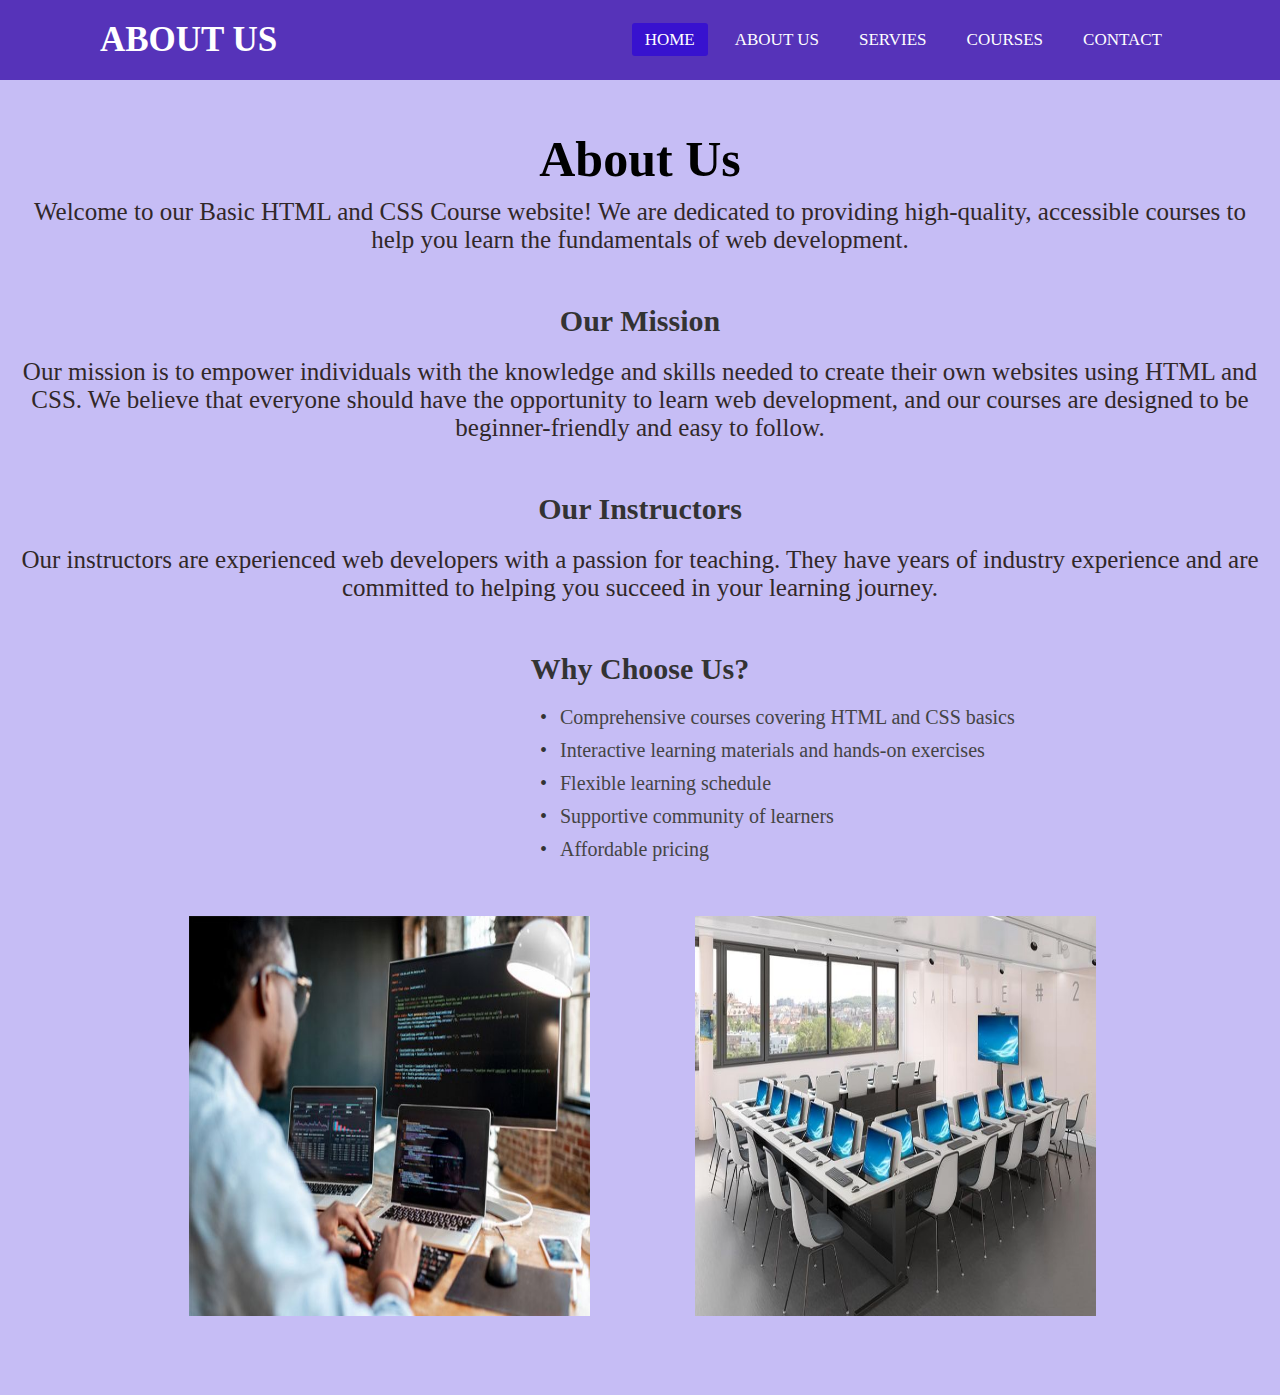
<file: about_us.html>
<!DOCTYPE html>
<!-- Created By CodingNepal - www.codingnepalweb.com -->
<html lang="en" dir="ltr">
  <head>
    <meta charset="utf-8">
    <title>HTML & CSS</title>
    <meta name="viewport" content="width=device-width, initial-scale=1.0">
    <link rel="stylesheet" href="style.css">
    <link rel="stylesheet" href="https://cdnjs.cloudflare.com/ajax/libs/font-awesome/5.15.3/css/all.min.css"/>
  </head>
  <body>
    <nav>
      <label class="logo">ABOUT US</label>
      <ul>
        <li><a class="active" href="index.html">Home</a></li>
        <li><a href="about_us.html">ABOUT US</a></li>
        <li><a href="services.html">SERVIES</a></li>
        <li><a href="courses.html">Courses</a></li>
        <li><a href="contact.html">Contact</a></li>
      </ul>
  </nav>

  <div class="content">
    <h1>About Us</h1>
    <p>Welcome to our Basic HTML and CSS Course website! We are dedicated to providing high-quality, accessible courses to
      help you learn the fundamentals of web development.</p>
  
    <h2>Our Mission</h2>
    <p>Our mission is to empower individuals with the knowledge and skills needed to create their own websites using HTML
      and CSS. We believe that everyone should have the opportunity to learn web development, and our courses are designed
      to be beginner-friendly and easy to follow.</p>
  
    <h2>Our Instructors</h2>
    <p>Our instructors are experienced web developers with a passion for teaching. They have years of industry experience
      and are committed to helping you succeed in your learning journey.</p>
  
    <h2>Why Choose Us?</h2>
    <ul>
      <li>Comprehensive courses covering HTML and CSS basics</li>
      <li>Interactive learning materials and hands-on exercises</li>
      <li>Flexible learning schedule</li>
      <li>Supportive community of learners</li>
      <li>Affordable pricing</li>
    </ul>

  <div class="row">
    <div class="column">
      <img src="Instructor.jpg" alt="Instructor" style="width:90%">
    </div>
    <div class="column">
      <img src="Classroom.jpg" alt="Classroom" style="width:90%">
    </div>
  </div>
  </div>
  </body>
</html>
</file>
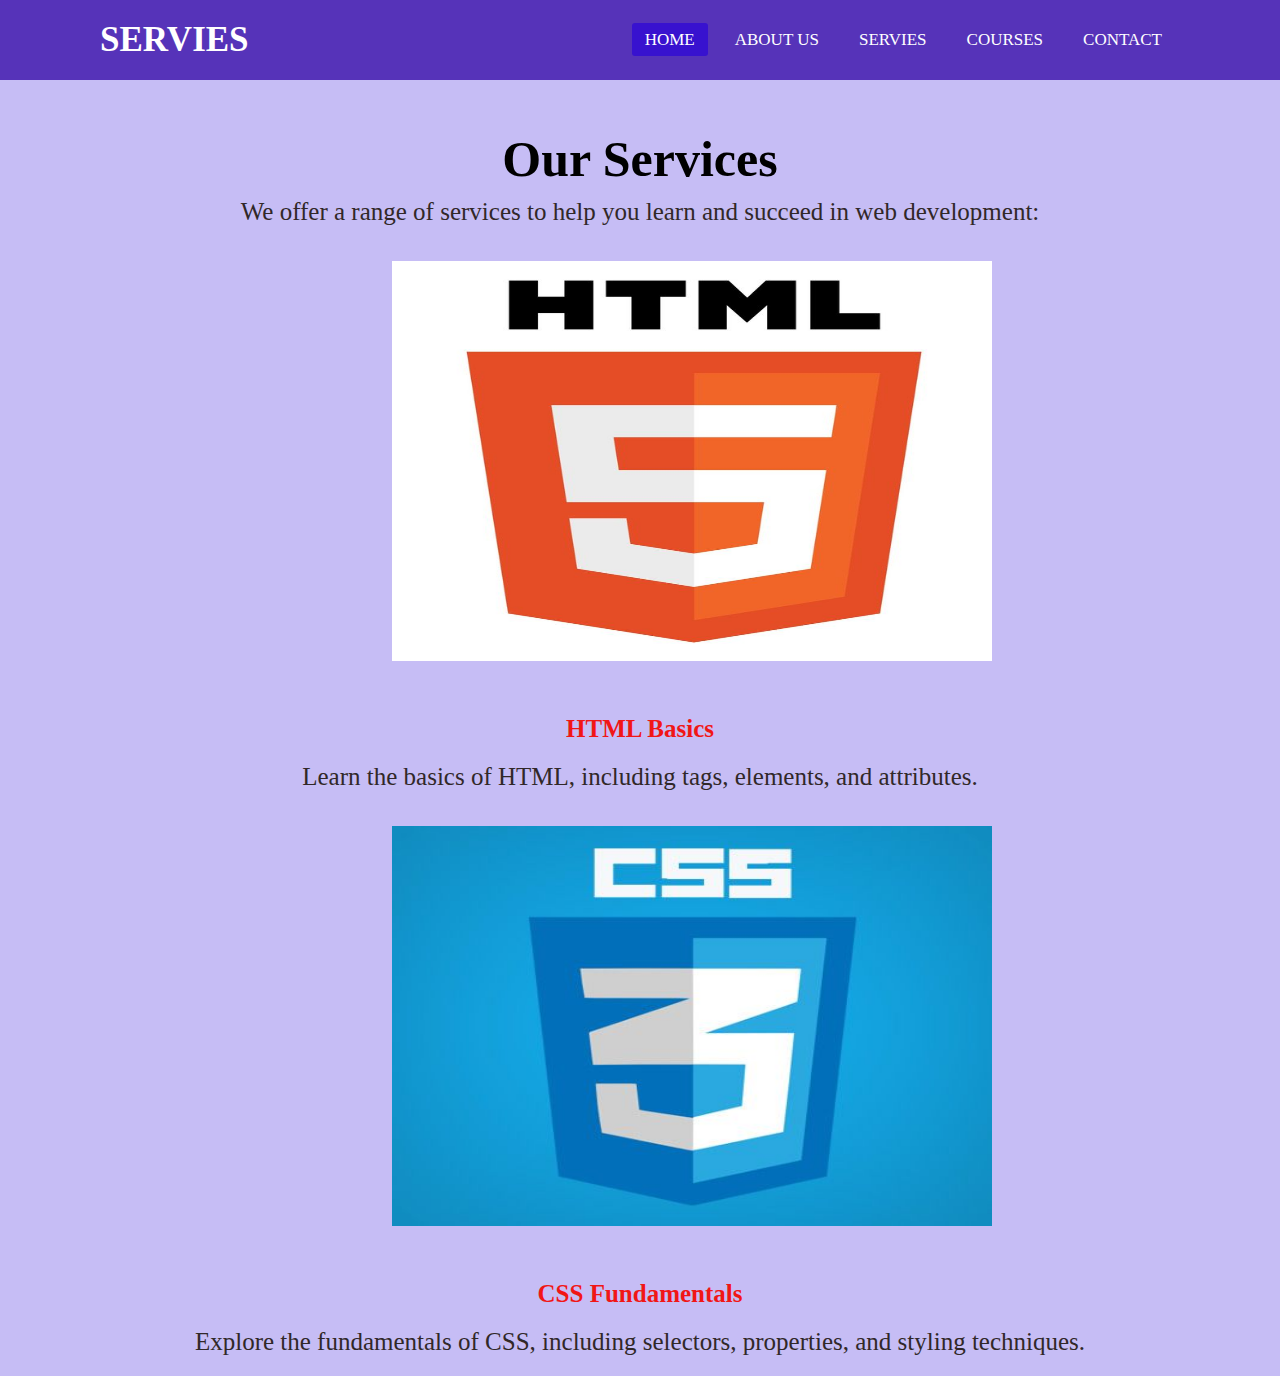
<file: services.html>
<!DOCTYPE html>
<html lang="en" dir="ltr">
  <head>
    <meta charset="utf-8">
    <title>JAVASCRIP</title>
    <meta name="viewport" content="width=device-width, initial-scale=1.0">
    <link rel="stylesheet" href="style.css">
    <link rel="stylesheet" href="https://cdnjs.cloudflare.com/ajax/libs/font-awesome/5.15.3/css/all.min.css"/>
  </head>
  <body>
    <nav>
      <label class="logo">SERVIES</label>
      <ul>
        <li><a class="active" href="index.html">Home</a></li>
        <li><a href="about_us.html">ABOUT US</a></li>
        <li><a href="services.html">SERVIES</a></li>
        <li><a href="courses.html">Courses</a></li>
        <li><a href="contact.html">Contact</a></li>
      </ul>
  </nav>

  <div class="content-2">
    <h1>Our Services</h1>
    <p>We offer a range of services to help you learn and succeed in web development:</p>
    
    <div class="services">
        <div class="service">
            <img src="html.jpg" alt="html">
            <h2>HTML Basics</h2>
            <p>Learn the basics of HTML, including tags, elements, and attributes.</p>
        </div>
        <div class="service">
            <img src="css.jpg" alt="css">
            <h2>CSS Fundamentals</h2>
            <p>Explore the fundamentals of CSS, including selectors, properties, and styling techniques.</p>
        </div>
    </div>
</div>
</body>
  </body>
</html>
</file>
<file: style.css>
* {
  padding: 0;
  margin: 0;
  text-decoration: none;
  list-style: none;
  box-sizing: border-box;
}

body {
  background-color: rgb(198, 189, 245);
  font-family: montserrat;
}

main {
  display: flex;
  flex-direction: column;
  align-items: center;
}

nav {
  background: rgb(86, 51, 185);
  height: 80px;
  width: 100%;
  margin-bottom: 15px;
}

label.logo {
  color: white;
  font-size: 35px;
  line-height: 80px;
  padding: 0 100px;
  font-weight: bold;
}

nav ul {
  float: right;
  margin-right: 100px;
}

nav ul li {
  display: inline-block;
  line-height: 80px;
  margin: 0 5px;
}

nav ul li a {
  color: white;
  font-size: 17px;
  padding: 7px 13px;
  border-radius: 3px;
  text-transform: uppercase;
}

a.active,
a:hover {
  background: #3812cf;
  transition: .5s;
}

section {
  background: url(bg1.jpg) no-repeat;
  background-size: cover;
  height: calc(100vh - 80px);
}

h1 {
  text-align: center;
  margin-top: 50px;
  font-size: 50px;
  margin-bottom: 10px;
}

p {
  text-align: center;
  font-size: 25px;
}

img {
  height: 400px;
  width: 600px;
  margin-left: 30%;
  margin-top: 20px;
}

.p2 {
  text-align: center;
  margin-top: 50px;
  font-size: 25px;
  color: #3812cf;
  font-weight: bold;
  text-decoration: underline;
}

.para-1 {
  text-align: center;
  margin-top: 15px;
  font-size: 25px;
}

.para-2 {
  text-align: center;
  margin-top: 15px;
  font-size: 25px;
  margin-bottom: 100px;
}

.para-1 a,
.para-2 a {
  color: #cf1274;
}

.para-1 a:hover {
  color: #ab0761;
}

.content {
  margin: 20px;
}

.content h2 {
  color: #333;
  font-size: 30px;
  text-align: center;
  margin-bottom: 20px;
  margin-top: 50px;
}

.content p {
  color: #312828;
  margin-bottom: 20px;
  
}

.content ul {
  margin-left: 500px;
  padding-left: 20px;
  font-size: 20px;
}

.content ul li {
  position: relative;
  padding-left: 20px;
  margin-bottom: 10px;
  color: #444;
}

.content ul li:before {
  content: '\2022';
  position: absolute;
  left: 0;
  color: #333;
}
.column {
  float: left;
  width: 40%;
  height: 20%;
  padding: 25px;
  margin-left: 10px;
  margin-bottom: 50px;
}
.row::after {
  clear: both;
  display: table;
}
.content-2 {
  margin: 20px;
}
.content-2 h2 {
  color: #f11616;
  font-size: 25px;
  text-align: center;
  margin-bottom: 20px;
  margin-top: 50px;
}

.content-2 p {
  color: #312828;
  margin-bottom: 15px;
  font-size: 20;
  
}
.course {
  display: flex;
  margin-top: 40px;
  border-radius: 8px;
  overflow: hidden;
  box-shadow: 0 0 10px rgba(0, 0, 0, 0.1);
}

.course img {
  display: block;
  margin-left: auto;
  margin-right: auto;
  width: 30%;
}

.course-info {
  padding: 120px;
  background-color: #f9f9f9;
  width: 50%;
}

.course-info h2 {
  margin-top: 0;
  text-align: center;
}

.course-info p {
  color: #496d97;
  margin-top: 20px;
  text-align: left;
}

.btn {
  display: inline-block;
  padding: 10px 20px;
  background-color: #0f29bc;
  color: white;
  text-decoration: none;
  border-radius: 5px;
  transition: background-color 0.3s ease;
  margin-top: 30px;
  margin-left: 40%;
}

.btn:hover {
  background-color: #276efb;
}
.contact-info {
  width: 100%;
  padding: 40px;
  text-align: center;
}

.contact-info h2 {
  margin-top: 0;
}

.contact-info p {
  color: #2b2a2a;
  line-height: 1.5;
}

.contact-form {
  width: 40%;
  padding: 40px;
  margin-left: 30%;
  background-color: #f9f9f9;
  border-radius: 8px;
  box-shadow: 0 0 10px rgba(0, 0, 0, 0.1);
}

form {
  display: flex;
  flex-direction: column;
}

label {
  margin-bottom: 10px;
}

input,
textarea {
  padding: 10px;
  margin-bottom: 20px;
  border: 1px solid #ccc;
  border-radius: 5px;
}

button {
  padding: 10px 20px;
  width: 30%;
  margin-left: 35%;
  background-color: #73059a;
  color: white;
  border: none;
  border-radius: 5px;
  cursor: pointer;

}

button:hover {
  background-color: #6d2deb;
}

.contact-images {
  display: flex;
  justify-content: space-between;
  margin-top: 40px;
}

.contact-images img {
  width: 28%;
  border-radius: 8px;
  overflow: hidden;
  box-shadow: 0 0 10px rgba(0, 0, 0, 0.1);
}
</file>
